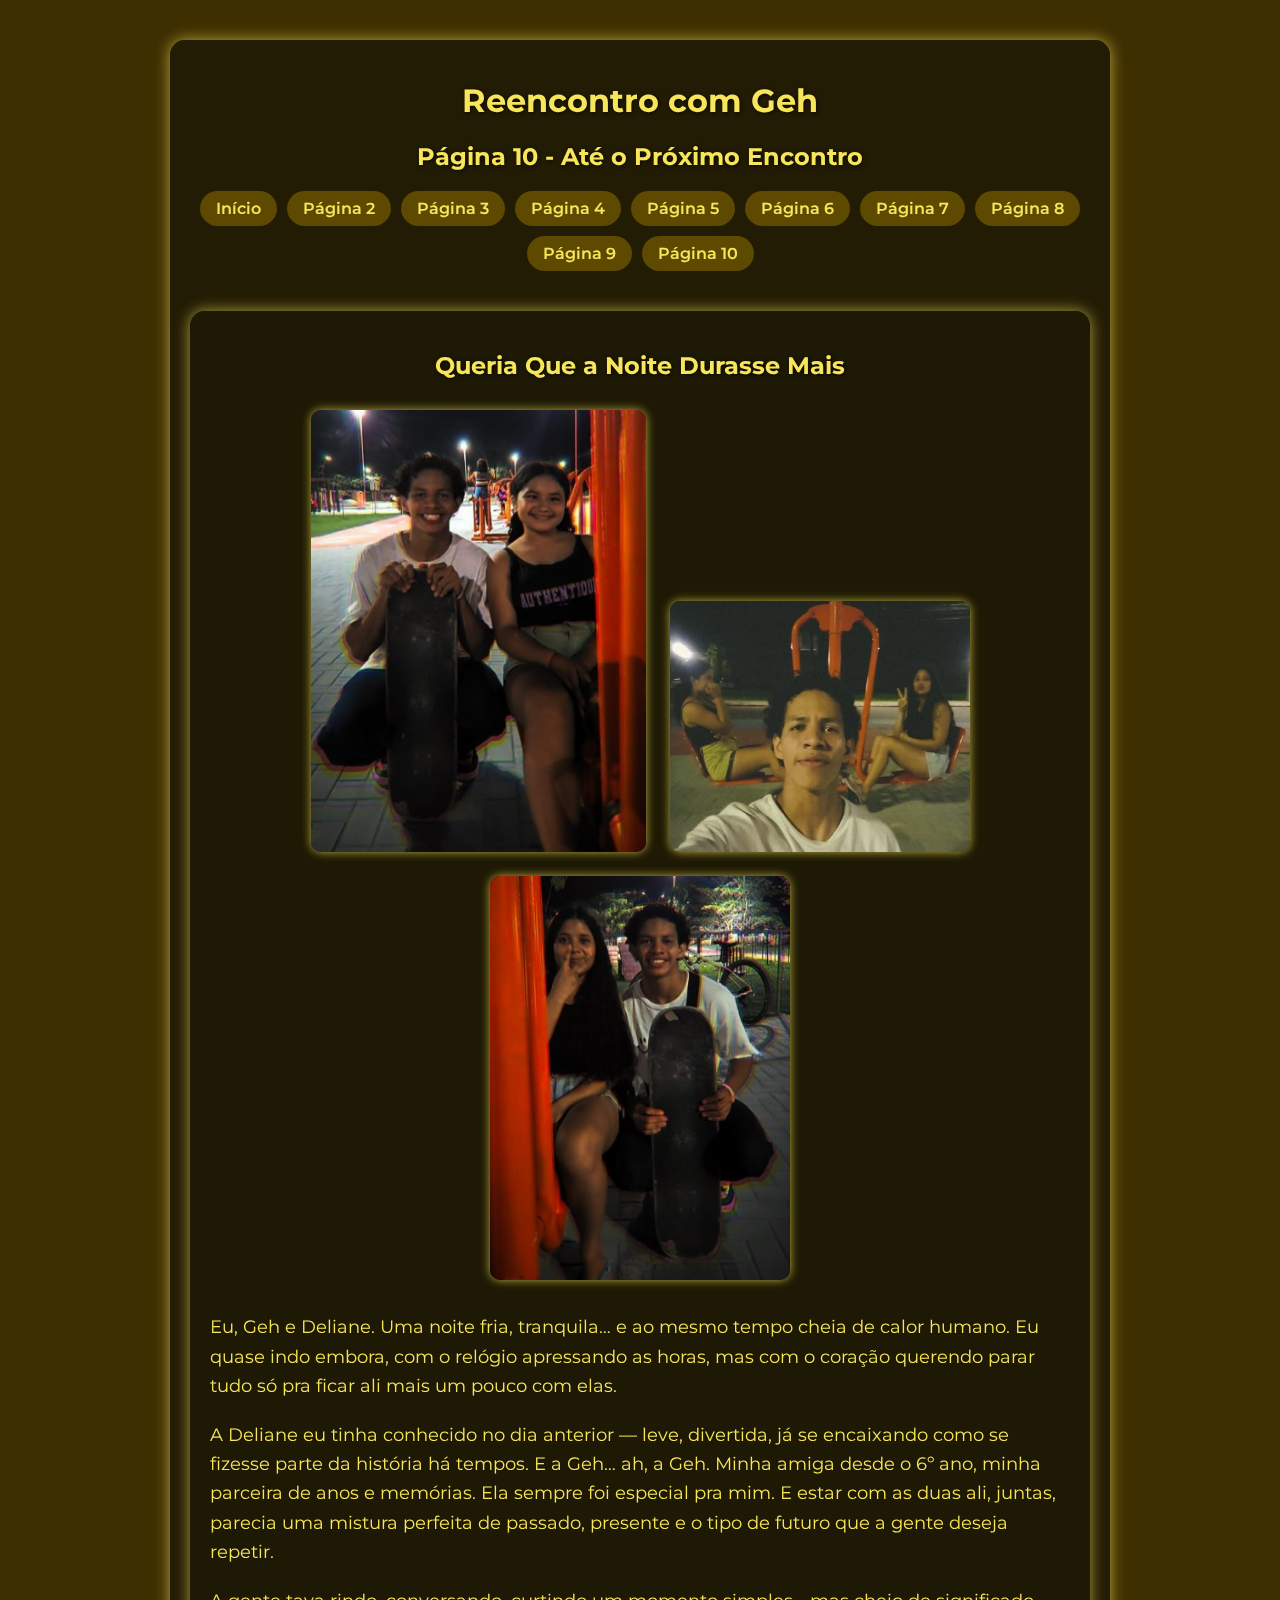
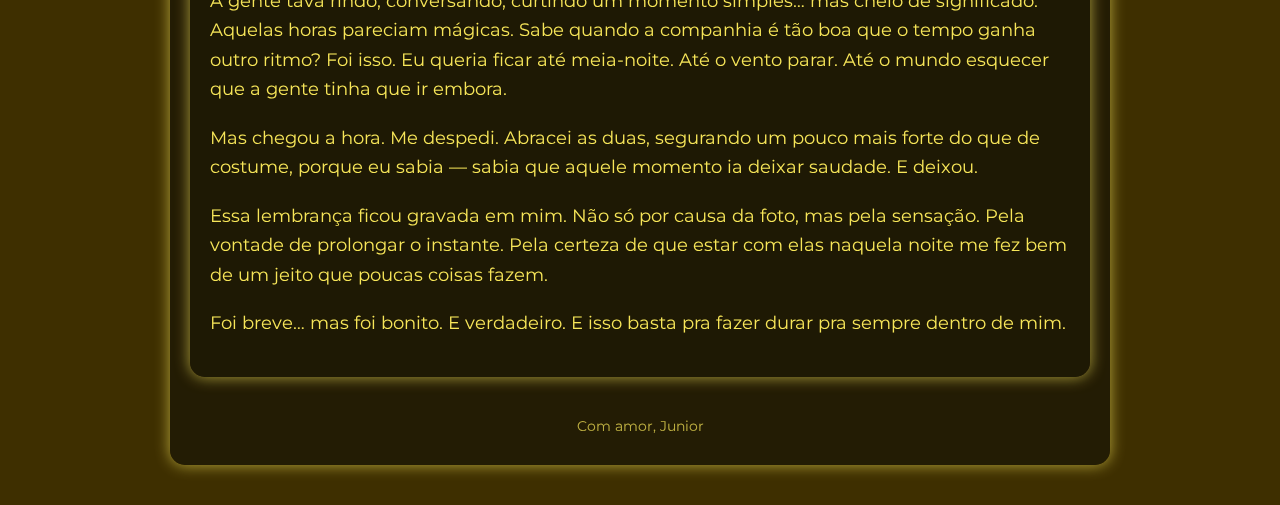
<file: pagina10.html>
<!DOCTYPE html>
<html lang="pt-BR">
<head>
  <meta charset="UTF-8" />
  <meta name="viewport" content="width=device-width, initial-scale=1" />
  <title>Página 10 - Até o Próximo Encontro</title>
  <link rel="stylesheet" href="estilo.css" />
</head>
<body>
  <canvas id="estrelas"></canvas>
  <div class="container">
    <h1>Reencontro com Geh</h1>
    <h2>Página 10 - Até o Próximo Encontro</h2>

    <nav>
      <a href="index.html">Início</a>
      <a href="pagina2.html">Página 2</a>
      <a href="pagina3.html">Página 3</a>
      <a href="pagina4.html">Página 4</a>
      <a href="pagina5.html">Página 5</a>
      <a href="pagina6.html">Página 6</a>
      <a href="pagina7.html">Página 7</a>
      <a href="pagina8.html">Página 8</a>
      <a href="pagina9.html">Página 9</a>
      <a href="pagina10.html">Página 10</a>
    </nav>

  <div class="container">
   <h2>Queria Que a Noite Durasse Mais</h2>
  <div style="text-align: center;">
  <img src="Pag10-1.jpg" alt="Página 3" style="width: 335px; height: auto; margin: 10px;" />
  <img src="Pag10-2.jpg" alt="Página 3" style="width: 300px; height: auto; margin: 10px;" />
  <img src="Pag10-3.jpg" alt="Página 3" style="width: 300px; height: auto; margin: 10px;" />
</div>
 <p>Eu, Geh e Deliane. Uma noite fria, tranquila… e ao mesmo tempo cheia de calor humano. Eu quase indo embora, com o relógio apressando as horas, mas com o coração querendo parar tudo só pra ficar ali mais um pouco com elas.</p>

  <p>A Deliane eu tinha conhecido no dia anterior — leve, divertida, já se encaixando como se fizesse parte da história há tempos. E a Geh… ah, a Geh. Minha amiga desde o 6º ano, minha parceira de anos e memórias. Ela sempre foi especial pra mim. E estar com as duas ali, juntas, parecia uma mistura perfeita de passado, presente e o tipo de futuro que a gente deseja repetir.</p>

  <p>A gente tava rindo, conversando, curtindo um momento simples… mas cheio de significado. Aquelas horas pareciam mágicas. Sabe quando a companhia é tão boa que o tempo ganha outro ritmo? Foi isso. Eu queria ficar até meia-noite. Até o vento parar. Até o mundo esquecer que a gente tinha que ir embora.</p>

  <p>Mas chegou a hora. Me despedi. Abracei as duas, segurando um pouco mais forte do que de costume, porque eu sabia — sabia que aquele momento ia deixar saudade. E deixou.</p>

  <p>Essa lembrança ficou gravada em mim. Não só por causa da foto, mas pela sensação. Pela vontade de prolongar o instante. Pela certeza de que estar com elas naquela noite me fez bem de um jeito que poucas coisas fazem.</p>

  <p>Foi breve… mas foi bonito. E verdadeiro. E isso basta pra fazer durar pra sempre dentro de mim.</p>

</div>
    <footer>Com amor, Junior</footer>
  </div>
</body>
</html>
</file>
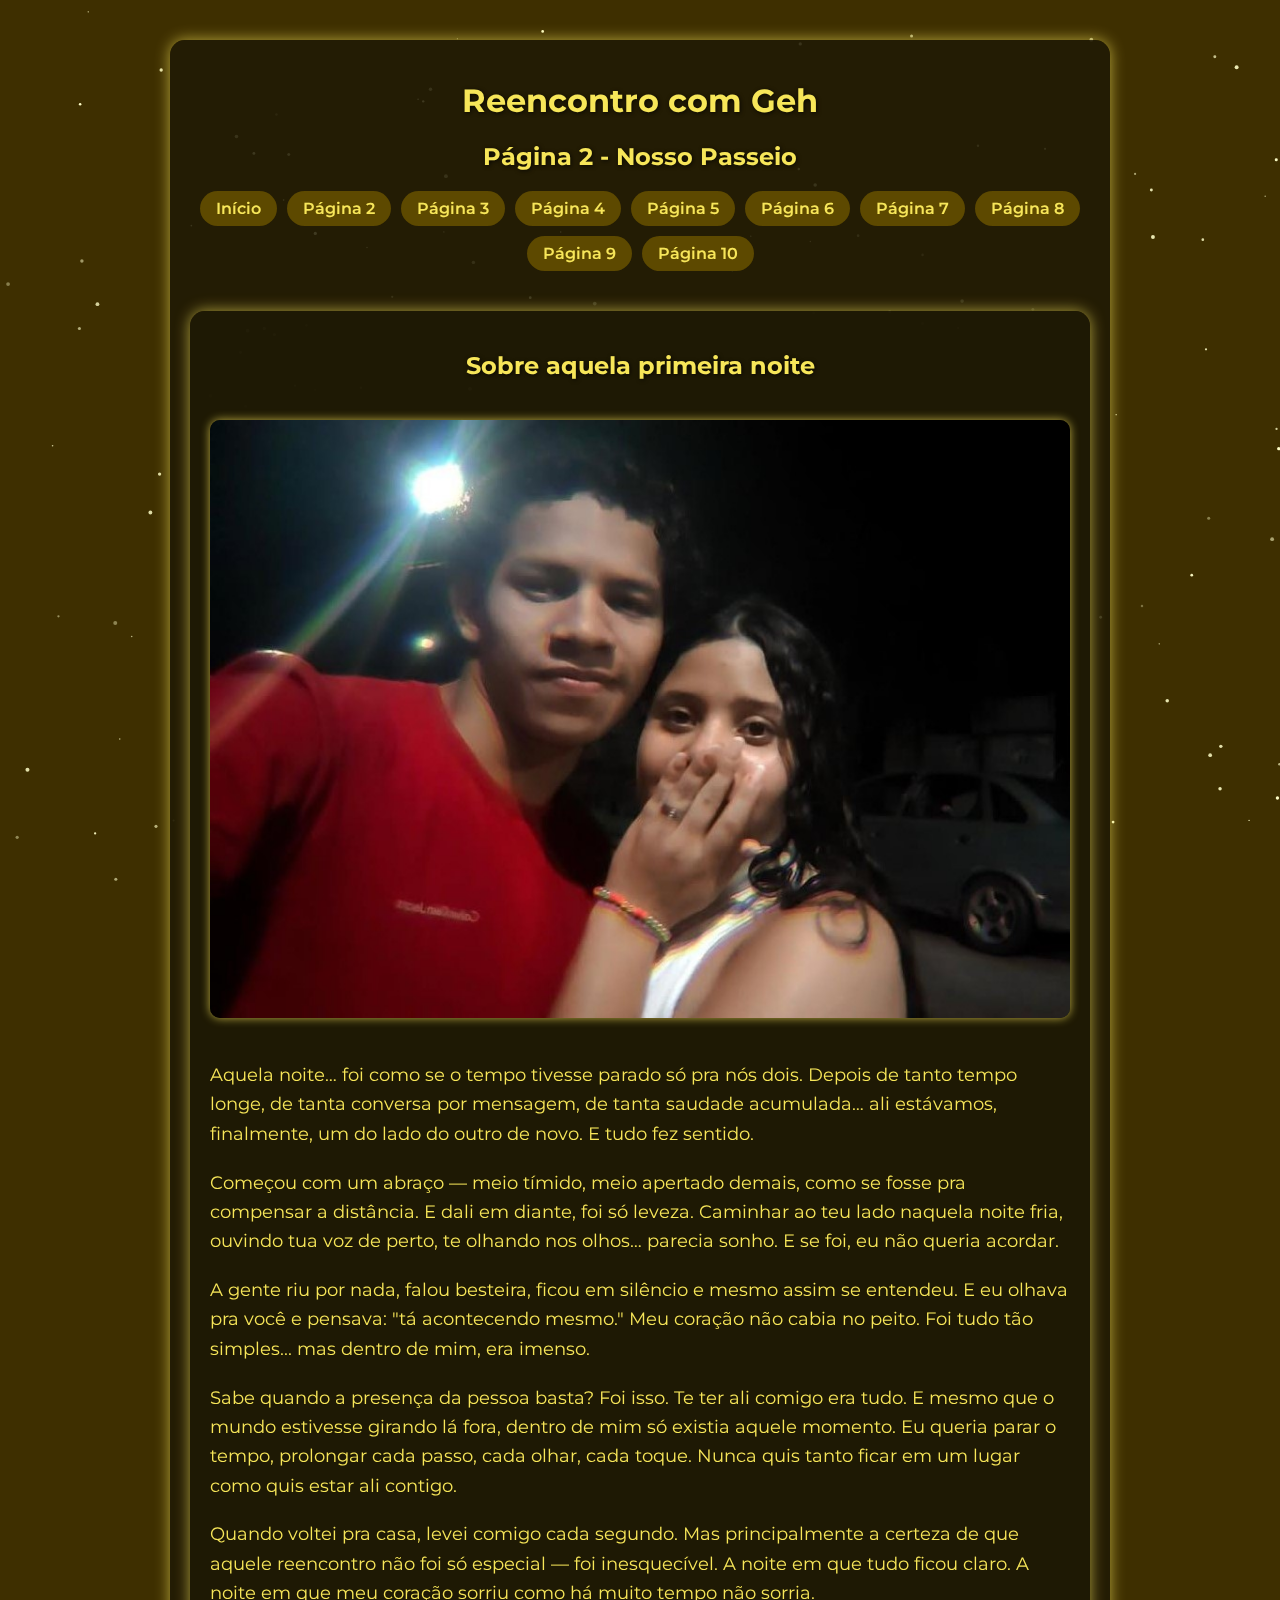
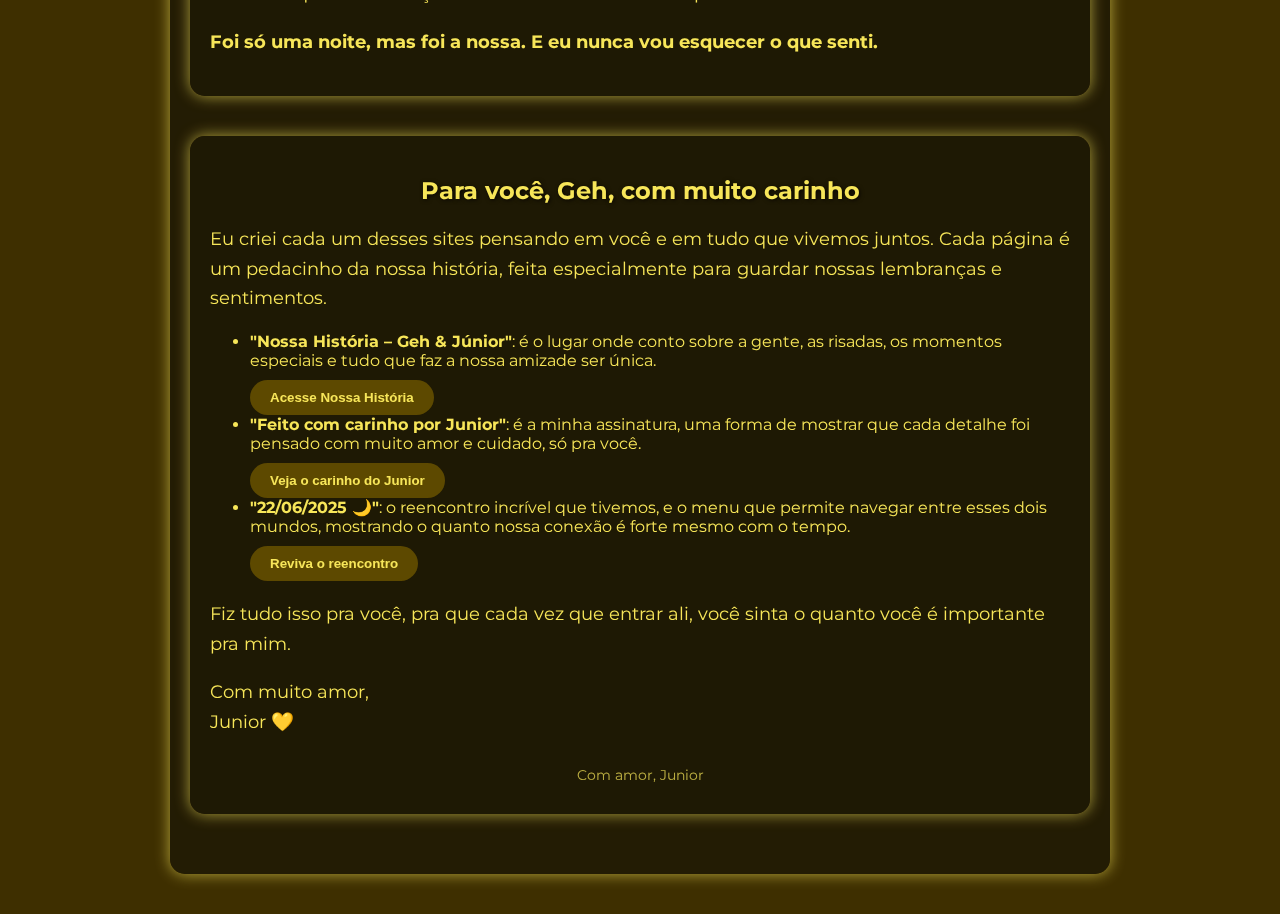
<file: pagina2.html>
<!DOCTYPE html>
<html lang="pt-BR">
<head>
  <meta charset="UTF-8" />
  <meta name="viewport" content="width=device-width, initial-scale=1" />
  <title>Página 2 - Nosso Passeio</title>
  <link rel="stylesheet" href="estilo.css" />
</head>
<body>
  <canvas id="estrelas"></canvas>
  <div class="container">
    <h1>Reencontro com Geh</h1>
    <h2>Página 2 - Nosso Passeio</h2>

    <nav>
      <a href="index.html">Início</a>
      <a href="pagina2.html">Página 2</a>
      <a href="pagina3.html">Página 3</a>
      <a href="pagina4.html">Página 4</a>
      <a href="pagina5.html">Página 5</a>
      <a href="pagina6.html">Página 6</a>
      <a href="pagina7.html">Página 7</a>
      <a href="pagina8.html">Página 8</a>
      <a href="pagina9.html">Página 9</a>
      <a href="pagina10.html">Página 10</a>
    </nav>

    <div class="container">
  <h2>Sobre aquela primeira noite</h2>
  <img src="Pag2.jpg" alt="Só a gente entende" /> 
<p> Aquela noite… foi como se o tempo tivesse parado só pra nós dois. Depois de tanto tempo longe, de tanta conversa por mensagem, de tanta saudade acumulada… ali estávamos, finalmente, um do lado do outro de novo. E tudo fez sentido. </p> <p> Começou com um abraço — meio tímido, meio apertado demais, como se fosse pra compensar a distância. E dali em diante, foi só leveza. Caminhar ao teu lado naquela noite fria, ouvindo tua voz de perto, te olhando nos olhos… parecia sonho. E se foi, eu não queria acordar. </p> <p> A gente riu por nada, falou besteira, ficou em silêncio e mesmo assim se entendeu. E eu olhava pra você e pensava: "tá acontecendo mesmo." Meu coração não cabia no peito. Foi tudo tão simples... mas dentro de mim, era imenso. </p> <p> Sabe quando a presença da pessoa basta? Foi isso. Te ter ali comigo era tudo. E mesmo que o mundo estivesse girando lá fora, dentro de mim só existia aquele momento. Eu queria parar o tempo, prolongar cada passo, cada olhar, cada toque. Nunca quis tanto ficar em um lugar como quis estar ali contigo. </p> <p> Quando voltei pra casa, levei comigo cada segundo. Mas principalmente a certeza de que aquele reencontro não foi só especial — foi inesquecível. A noite em que tudo ficou claro. A noite em que meu coração sorriu como há muito tempo não sorria. </p> <p><strong>Foi só uma noite, mas foi a nossa. E eu nunca vou esquecer o que senti.</strong></p>
</div>

<div class="container">
  <h2>Para você, Geh, com muito carinho</h2>
  <p>Eu criei cada um desses sites pensando em você e em tudo que vivemos juntos. Cada página é um pedacinho da nossa história, feita especialmente para guardar nossas lembranças e sentimentos.</p>
  <ul>
    <li><strong>"Nossa História – Geh &amp; Júnior"</strong>: é o lugar onde conto sobre a gente, as risadas, os momentos especiais e tudo que faz a nossa amizade ser única.<br>
      <a href="https://junixsk8.github.io/Geh/" target="_blank" rel="noopener noreferrer">
        <button type="button" id="botao-reencontro">Acesse Nossa História</button>
      </a>
    </li>
    <li><strong>"Feito com carinho por Junior"</strong>: é a minha assinatura, uma forma de mostrar que cada detalhe foi pensado com muito amor e cuidado, só pra você.<br>
      <a href="https://junixsk8.github.io/MelhorAmiga/" target="_blank" rel="noopener noreferrer">
        <button type="button" id="botao-reencontro">Veja o carinho do Junior</button>
      </a>
    </li>
    <li><strong>"22/06/2025 🌙"</strong>: o reencontro incrível que tivemos, e o menu que permite navegar entre esses dois mundos, mostrando o quanto nossa conexão é forte mesmo com o tempo.<br>
      <a href="https://junixsk8.github.io/reencontro-/" target="_blank" rel="noopener noreferrer">
        <button type="button" id="botao-reencontro">Reviva o reencontro</button>
      </a>
    </li>
  </ul>
  <p>Fiz tudo isso pra você, pra que cada vez que entrar ali, você sinta o quanto você é importante pra mim.</p>
  <p>Com muito amor,<br />Junior 💛</p>
  <footer>Com amor, Junior</footer>
</div>

  <script src="script.js"></script>
</body>
</html>
</file>
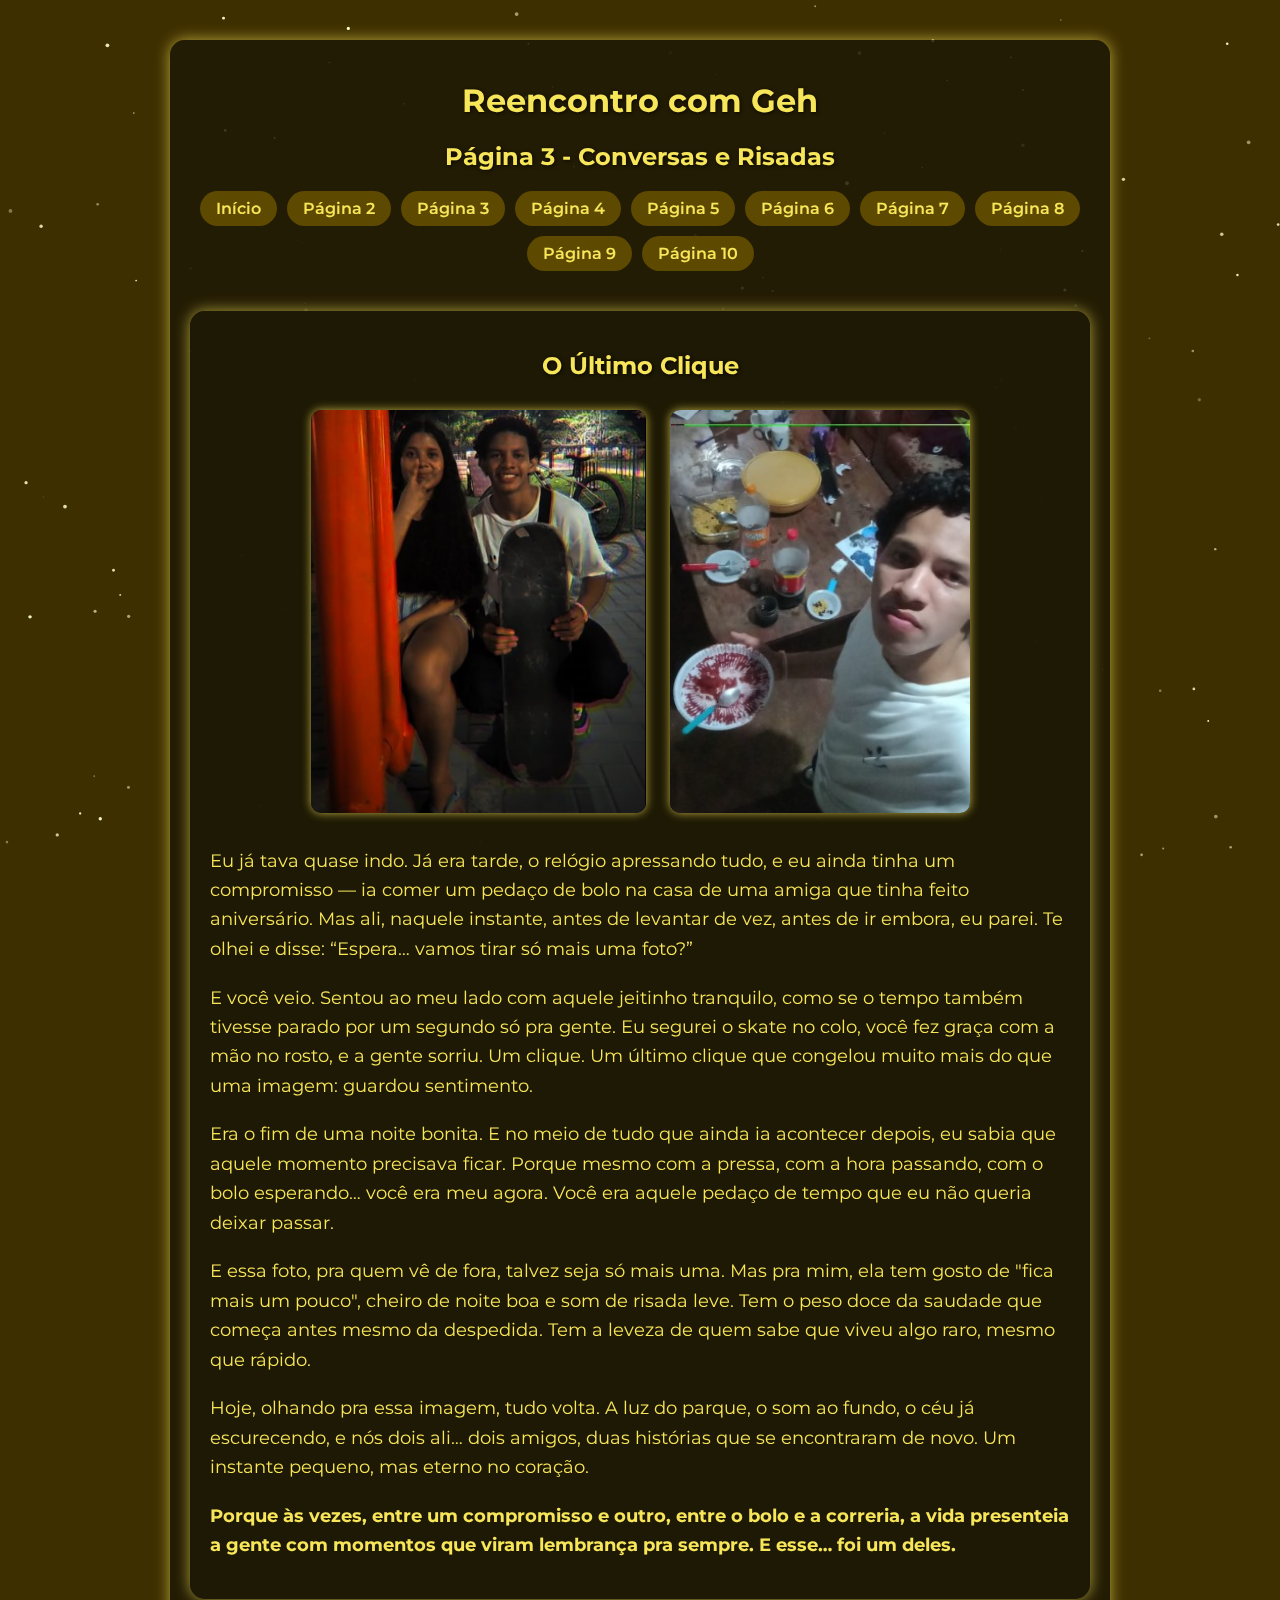
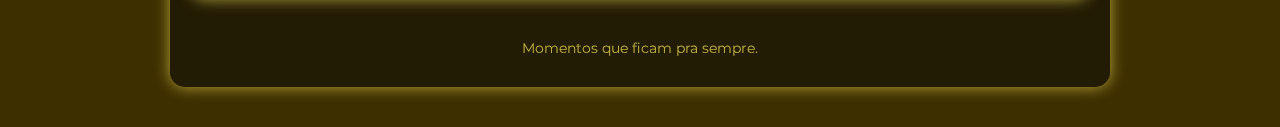
<file: pagina3.html>
<!DOCTYPE html>
<html lang="pt-BR">
<head>
  <meta charset="UTF-8" />
  <meta name="viewport" content="width=device-width, initial-scale=1" />
  <title>Página 3 - Conversas e Risadas</title>
  <link rel="stylesheet" href="estilo.css" />
</head>
<body>
  <canvas id="estrelas"></canvas>
  <div class="container">
    <h1>Reencontro com Geh</h1>
    <h2>Página 3 - Conversas e Risadas</h2>

    <nav>
      <a href="index.html">Início</a>
      <a href="pagina2.html">Página 2</a>
      <a href="pagina3.html">Página 3</a>
      <a href="pagina4.html">Página 4</a>
      <a href="pagina5.html">Página 5</a>
      <a href="pagina6.html">Página 6</a>
      <a href="pagina7.html">Página 7</a>
      <a href="pagina8.html">Página 8</a>
      <a href="pagina9.html">Página 9</a>
      <a href="pagina10.html">Página 10</a>
    </nav>
 <div class="container">
   <h2>O Último Clique</h2>
  <div style="text-align: center;">
  <img src="Pag3.jpg" alt="Página 3" style="width: 335px; height: auto; margin: 10px;" />
  <img src="Pag-3.jpg" alt="Página 3" style="width: 300px; height: auto; margin: 10px;" />
</div>
  <p>
    Eu já tava quase indo. Já era tarde, o relógio apressando tudo, e eu ainda tinha um compromisso — ia comer um pedaço de bolo na casa de uma amiga que tinha feito aniversário. Mas ali, naquele instante, antes de levantar de vez, antes de ir embora, eu parei. Te olhei e disse: “Espera… vamos tirar só mais uma foto?”
  </p>

  <p>
    E você veio. Sentou ao meu lado com aquele jeitinho tranquilo, como se o tempo também tivesse parado por um segundo só pra gente. Eu segurei o skate no colo, você fez graça com a mão no rosto, e a gente sorriu. Um clique. Um último clique que congelou muito mais do que uma imagem: guardou sentimento.
  </p>

  <p>
    Era o fim de uma noite bonita. E no meio de tudo que ainda ia acontecer depois, eu sabia que aquele momento precisava ficar. Porque mesmo com a pressa, com a hora passando, com o bolo esperando… você era meu agora. Você era aquele pedaço de tempo que eu não queria deixar passar.
  </p>

  <p>
    E essa foto, pra quem vê de fora, talvez seja só mais uma. Mas pra mim, ela tem gosto de "fica mais um pouco", cheiro de noite boa e som de risada leve. Tem o peso doce da saudade que começa antes mesmo da despedida. Tem a leveza de quem sabe que viveu algo raro, mesmo que rápido.
  </p>

  <p>
    Hoje, olhando pra essa imagem, tudo volta. A luz do parque, o som ao fundo, o céu já escurecendo, e nós dois ali… dois amigos, duas histórias que se encontraram de novo. Um instante pequeno, mas eterno no coração.
  </p>

  <p><strong>Porque às vezes, entre um compromisso e outro, entre o bolo e a correria, a vida presenteia a gente com momentos que viram lembrança pra sempre. E esse… foi um deles.</strong></p>
</div>
    <footer>Momentos que ficam pra sempre.</footer>
  </div>

  <script src="script.js"></script>
</body>
</html>
</file>
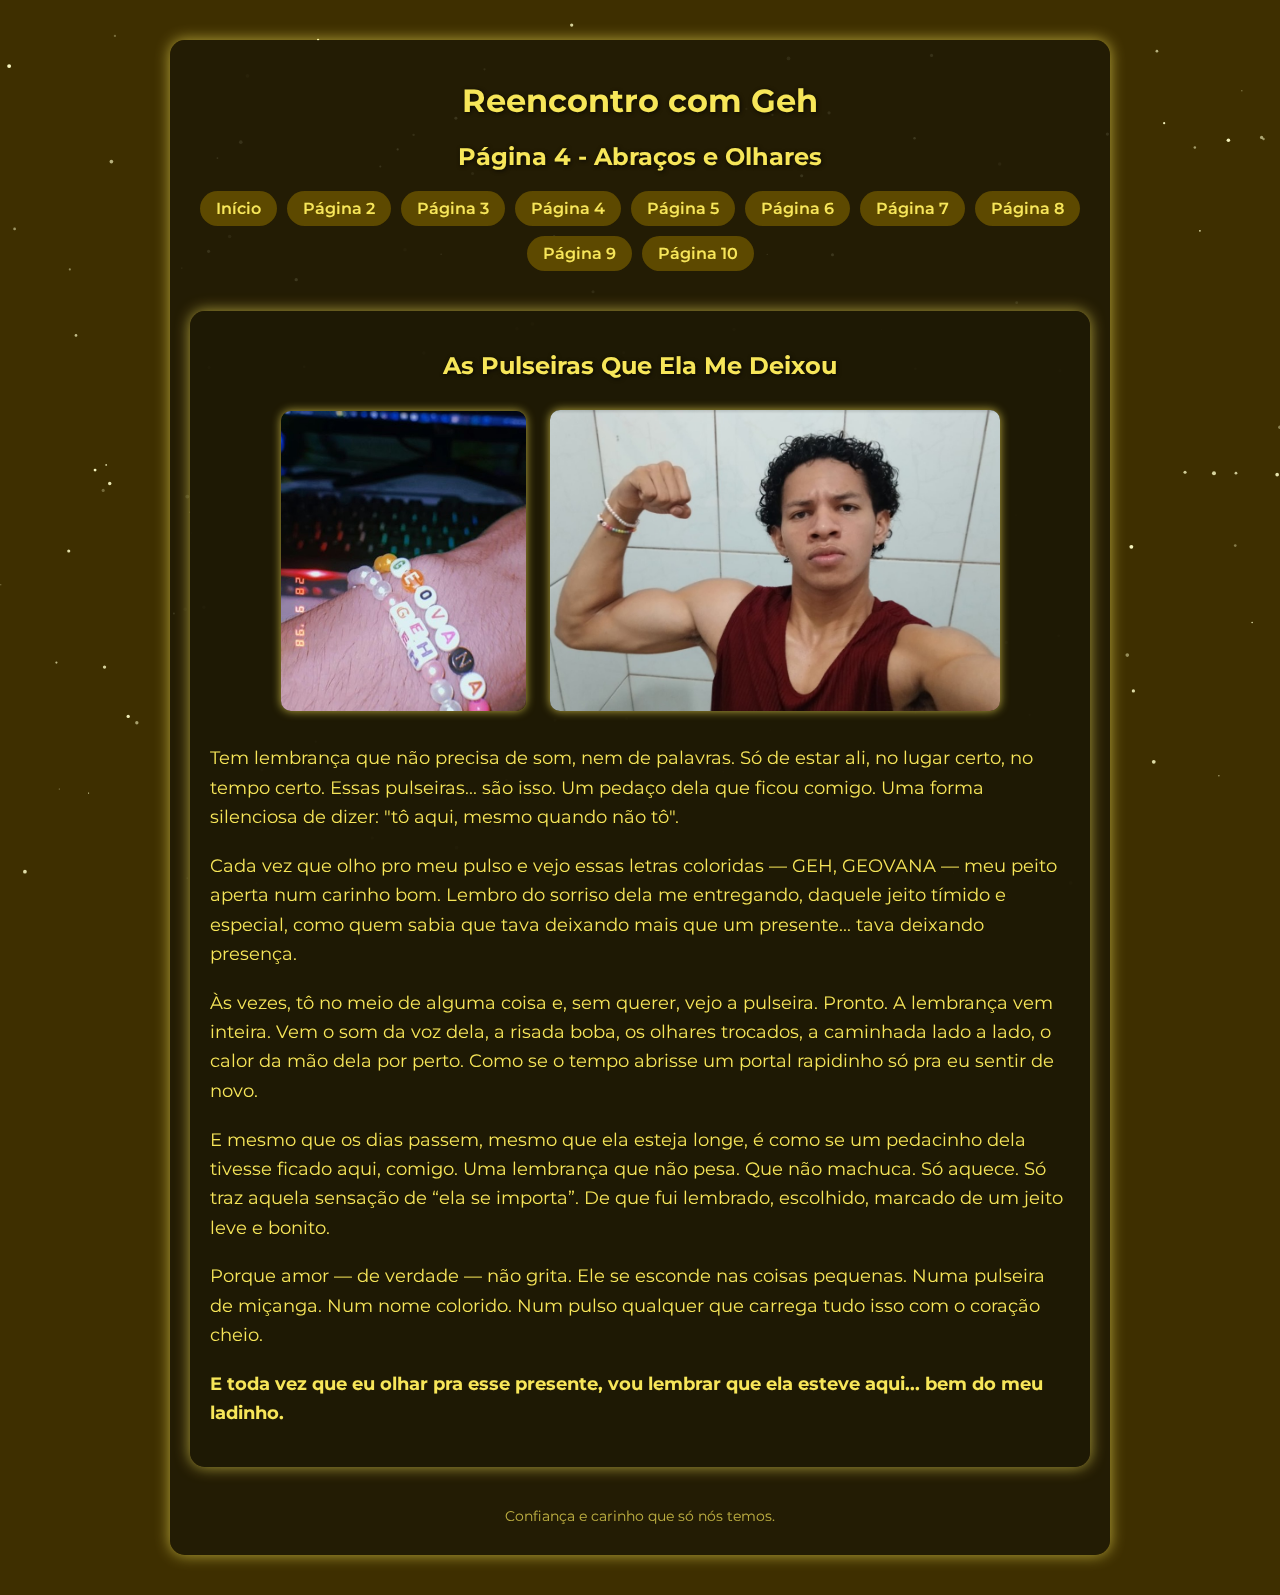
<file: pagina4.html>
<!DOCTYPE html>
<html lang="pt-BR">
<head>
  <meta charset="UTF-8" />
  <meta name="viewport" content="width=device-width, initial-scale=1" />
  <title>Página 4 - Abraços e Olhares</title>
  <link rel="stylesheet" href="estilo.css" />
</head>
<body>
  <canvas id="estrelas"></canvas>
  <div class="container">
    <h1>Reencontro com Geh</h1>
    <h2>Página 4 - Abraços e Olhares</h2>

    <nav>
      <a href="index.html">Início</a>
      <a href="pagina2.html">Página 2</a>
      <a href="pagina3.html">Página 3</a>
      <a href="pagina4.html">Página 4</a>
      <a href="pagina5.html">Página 5</a>
      <a href="pagina6.html">Página 6</a>
      <a href="pagina7.html">Página 7</a>
      <a href="pagina8.html">Página 8</a>
      <a href="pagina9.html">Página 9</a>
      <a href="pagina10.html">Página 10</a>
    </nav>

<div class="container">
    <h2>As Pulseiras Que Ela Me Deixou</h2>
 <div style="text-align: center;">
  <img src="Pag4.jpg" alt="Página 3" style="width: 245px; height: auto; margin: 10px;" />
  <img src="Pag-4.jpg" alt="Página 3" style="width: 450px; height: auto; margin: 10px;" />
</div>
  <p>
    Tem lembrança que não precisa de som, nem de palavras. Só de estar ali, no lugar certo, no tempo certo. Essas pulseiras... são isso. Um pedaço dela que ficou comigo. Uma forma silenciosa de dizer: "tô aqui, mesmo quando não tô".
  </p>

  <p>
    Cada vez que olho pro meu pulso e vejo essas letras coloridas — GEH, GEOVANA — meu peito aperta num carinho bom. Lembro do sorriso dela me entregando, daquele jeito tímido e especial, como quem sabia que tava deixando mais que um presente... tava deixando presença.
  </p>

  <p>
    Às vezes, tô no meio de alguma coisa e, sem querer, vejo a pulseira. Pronto. A lembrança vem inteira. Vem o som da voz dela, a risada boba, os olhares trocados, a caminhada lado a lado, o calor da mão dela por perto. Como se o tempo abrisse um portal rapidinho só pra eu sentir de novo.
  </p>

  <p>
    E mesmo que os dias passem, mesmo que ela esteja longe, é como se um pedacinho dela tivesse ficado aqui, comigo. Uma lembrança que não pesa. Que não machuca. Só aquece. Só traz aquela sensação de “ela se importa”. De que fui lembrado, escolhido, marcado de um jeito leve e bonito.
  </p>

  <p>
    Porque amor — de verdade — não grita. Ele se esconde nas coisas pequenas. Numa pulseira de miçanga. Num nome colorido. Num pulso qualquer que carrega tudo isso com o coração cheio.
  </p>

  <p><strong>E toda vez que eu olhar pra esse presente, vou lembrar que ela esteve aqui... bem do meu ladinho.</strong></p>

</div>
    <footer>Confiança e carinho que só nós temos.</footer>
  </div>

  <script src="script.js"></script>
</body>
</html>
</file>
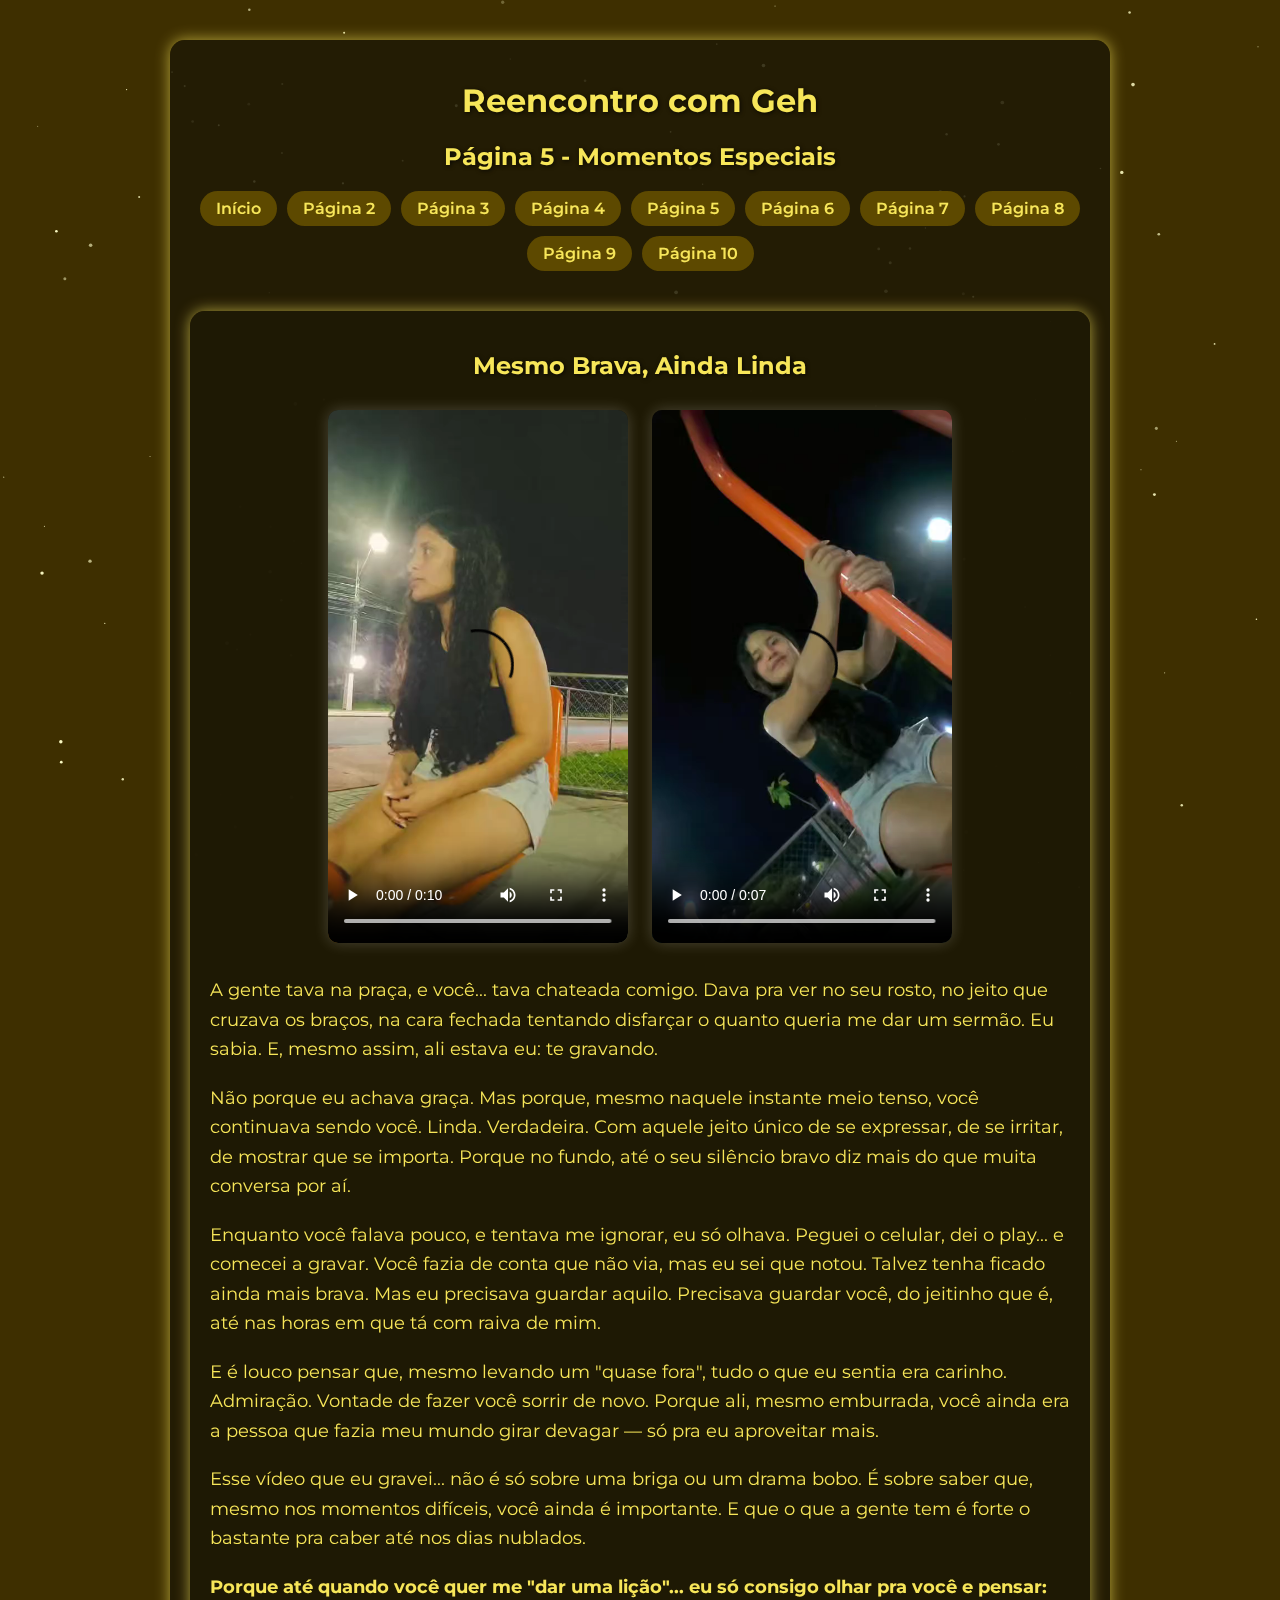
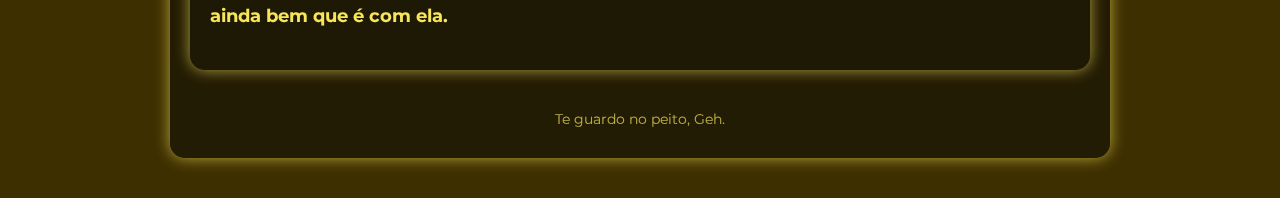
<file: pagina5.html>
<!DOCTYPE html>
<html lang="pt-BR">
<head>
  <meta charset="UTF-8" />
  <meta name="viewport" content="width=device-width, initial-scale=1" />
  <title>Página 5 - Momentos Especiais</title>
  <link rel="stylesheet" href="estilo.css" />
</head>
<body>
  <canvas id="estrelas"></canvas>
  <div class="container">
    <h1>Reencontro com Geh</h1>
    <h2>Página 5 - Momentos Especiais</h2>

    <nav>
      <a href="index.html">Início</a>
      <a href="pagina2.html">Página 2</a>
      <a href="pagina3.html">Página 3</a>
      <a href="pagina4.html">Página 4</a>
      <a href="pagina5.html">Página 5</a>
      <a href="pagina6.html">Página 6</a>
      <a href="pagina7.html">Página 7</a>
      <a href="pagina8.html">Página 8</a>
      <a href="pagina9.html">Página 9</a>
      <a href="pagina10.html">Página 10</a>
    </nav>
<div class="container">
   <h2>Mesmo Brava, Ainda Linda</h2>
<div style="text-align: center; margin-top: 20px;">
  <video src="Pag5.mp4" controls 
         style="width: 300px; max-width: 90%; margin: 10px; border-radius: 10px; box-shadow: 0 0 15px rgba(255, 255, 255, 0.2);">
  </video>

  <video src="Pag-5.mp4" controls 
         style="width: 300px; max-width: 90%; margin: 10px; border-radius: 10px; box-shadow: 0 0 15px rgba(255, 255, 255, 0.2);">
  </video>
</div>
   <p>
    A gente tava na praça, e você... tava chateada comigo. Dava pra ver no seu rosto, no jeito que cruzava os braços, na cara fechada tentando disfarçar o quanto queria me dar um sermão. Eu sabia. E, mesmo assim, ali estava eu: te gravando.
  </p>

  <p>
    Não porque eu achava graça. Mas porque, mesmo naquele instante meio tenso, você continuava sendo você. Linda. Verdadeira. Com aquele jeito único de se expressar, de se irritar, de mostrar que se importa. Porque no fundo, até o seu silêncio bravo diz mais do que muita conversa por aí.
  </p>

  <p>
    Enquanto você falava pouco, e tentava me ignorar, eu só olhava. Peguei o celular, dei o play... e comecei a gravar. Você fazia de conta que não via, mas eu sei que notou. Talvez tenha ficado ainda mais brava. Mas eu precisava guardar aquilo. Precisava guardar você, do jeitinho que é, até nas horas em que tá com raiva de mim.
  </p>

  <p>
    E é louco pensar que, mesmo levando um "quase fora", tudo o que eu sentia era carinho. Admiração. Vontade de fazer você sorrir de novo. Porque ali, mesmo emburrada, você ainda era a pessoa que fazia meu mundo girar devagar — só pra eu aproveitar mais.
  </p>

  <p>
    Esse vídeo que eu gravei... não é só sobre uma briga ou um drama bobo. É sobre saber que, mesmo nos momentos difíceis, você ainda é importante. E que o que a gente tem é forte o bastante pra caber até nos dias nublados.
  </p>

  <p><strong>Porque até quando você quer me "dar uma lição"... eu só consigo olhar pra você e pensar: ainda bem que é com ela.</strong></p>

</div>
    <footer>Te guardo no peito, Geh.</footer>
  </div>

  <script src="script.js"></script>
</body>
</html>
</file>
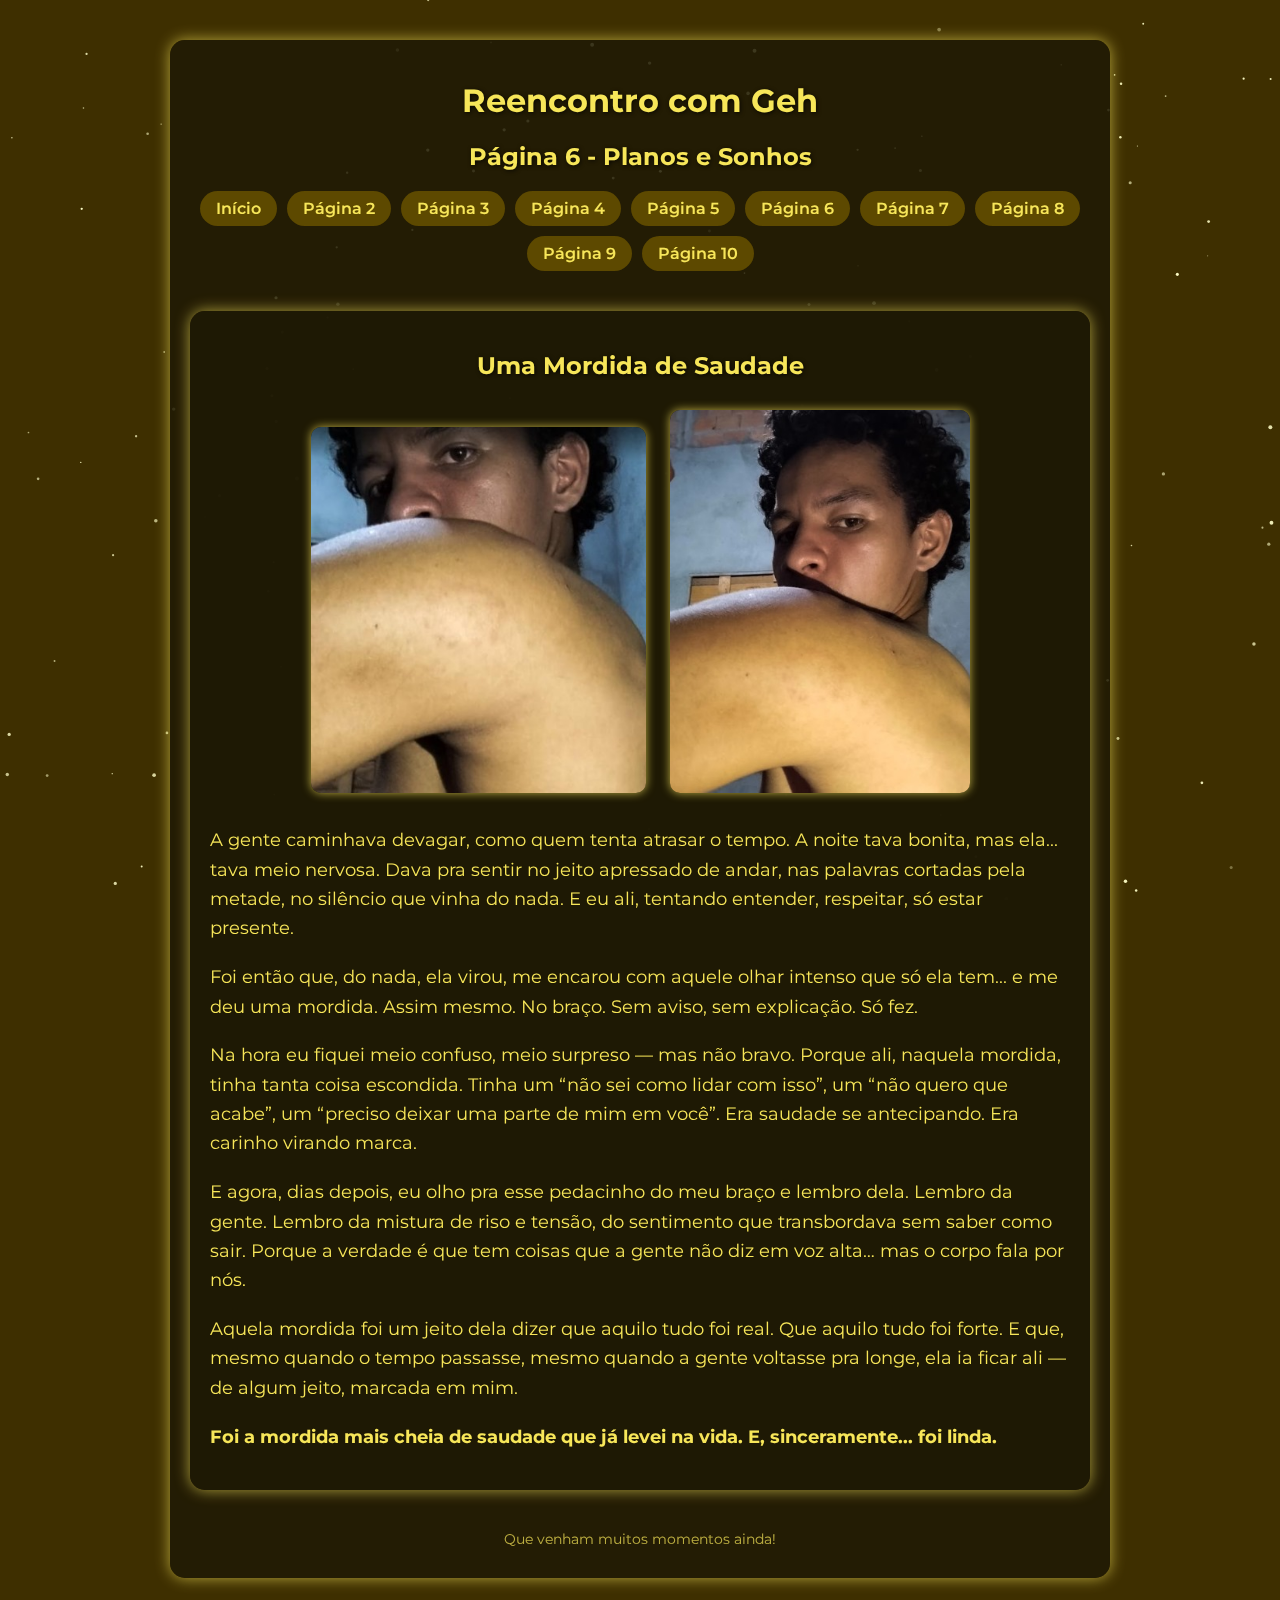
<file: pagina6.html>
<!DOCTYPE html>
<html lang="pt-BR">
<head>
  <meta charset="UTF-8" />
  <meta name="viewport" content="width=device-width, initial-scale=1" />
  <title>Página 6 - Planos e Sonhos</title>
  <link rel="stylesheet" href="estilo.css" />
</head>
<body>
  <canvas id="estrelas"></canvas>
  <div class="container">
    <h1>Reencontro com Geh</h1>
    <h2>Página 6 - Planos e Sonhos</h2>

    <nav>
      <a href="index.html">Início</a>
      <a href="pagina2.html">Página 2</a>
      <a href="pagina3.html">Página 3</a>
      <a href="pagina4.html">Página 4</a>
      <a href="pagina5.html">Página 5</a>
      <a href="pagina6.html">Página 6</a>
      <a href="pagina7.html">Página 7</a>
      <a href="pagina8.html">Página 8</a>
      <a href="pagina9.html">Página 9</a>
      <a href="pagina10.html">Página 10</a>
    </nav>
 <div class="container">
    <h2>Uma Mordida de Saudade</h2>
  <div style="text-align: center;">
  <img src="Pag6.jpg" alt="Página 3" style="width: 335px; height: auto; margin: 10px;" />
  <img src="Pag-6.jpg" alt="Página 3" style="width: 300px; height: auto; margin: 10px;" />
</div>
 <p>
    A gente caminhava devagar, como quem tenta atrasar o tempo. A noite tava bonita, mas ela... tava meio nervosa. Dava pra sentir no jeito apressado de andar, nas palavras cortadas pela metade, no silêncio que vinha do nada. E eu ali, tentando entender, respeitar, só estar presente.
  </p>

  <p>
    Foi então que, do nada, ela virou, me encarou com aquele olhar intenso que só ela tem... e me deu uma mordida. Assim mesmo. No braço. Sem aviso, sem explicação. Só fez.
  </p>

  <p>
    Na hora eu fiquei meio confuso, meio surpreso — mas não bravo. Porque ali, naquela mordida, tinha tanta coisa escondida. Tinha um “não sei como lidar com isso”, um “não quero que acabe”, um “preciso deixar uma parte de mim em você”. Era saudade se antecipando. Era carinho virando marca.
  </p>

  <p>
    E agora, dias depois, eu olho pra esse pedacinho do meu braço e lembro dela. Lembro da gente. Lembro da mistura de riso e tensão, do sentimento que transbordava sem saber como sair. Porque a verdade é que tem coisas que a gente não diz em voz alta… mas o corpo fala por nós.
  </p>

  <p>
    Aquela mordida foi um jeito dela dizer que aquilo tudo foi real. Que aquilo tudo foi forte. E que, mesmo quando o tempo passasse, mesmo quando a gente voltasse pra longe, ela ia ficar ali — de algum jeito, marcada em mim.
  </p>

  <p><strong>Foi a mordida mais cheia de saudade que já levei na vida. E, sinceramente... foi linda.</strong></p>

</div>
    <footer>Que venham muitos momentos ainda!</footer>
  </div>

  <script src="script.js"></script>
</body>
</html>
</file>
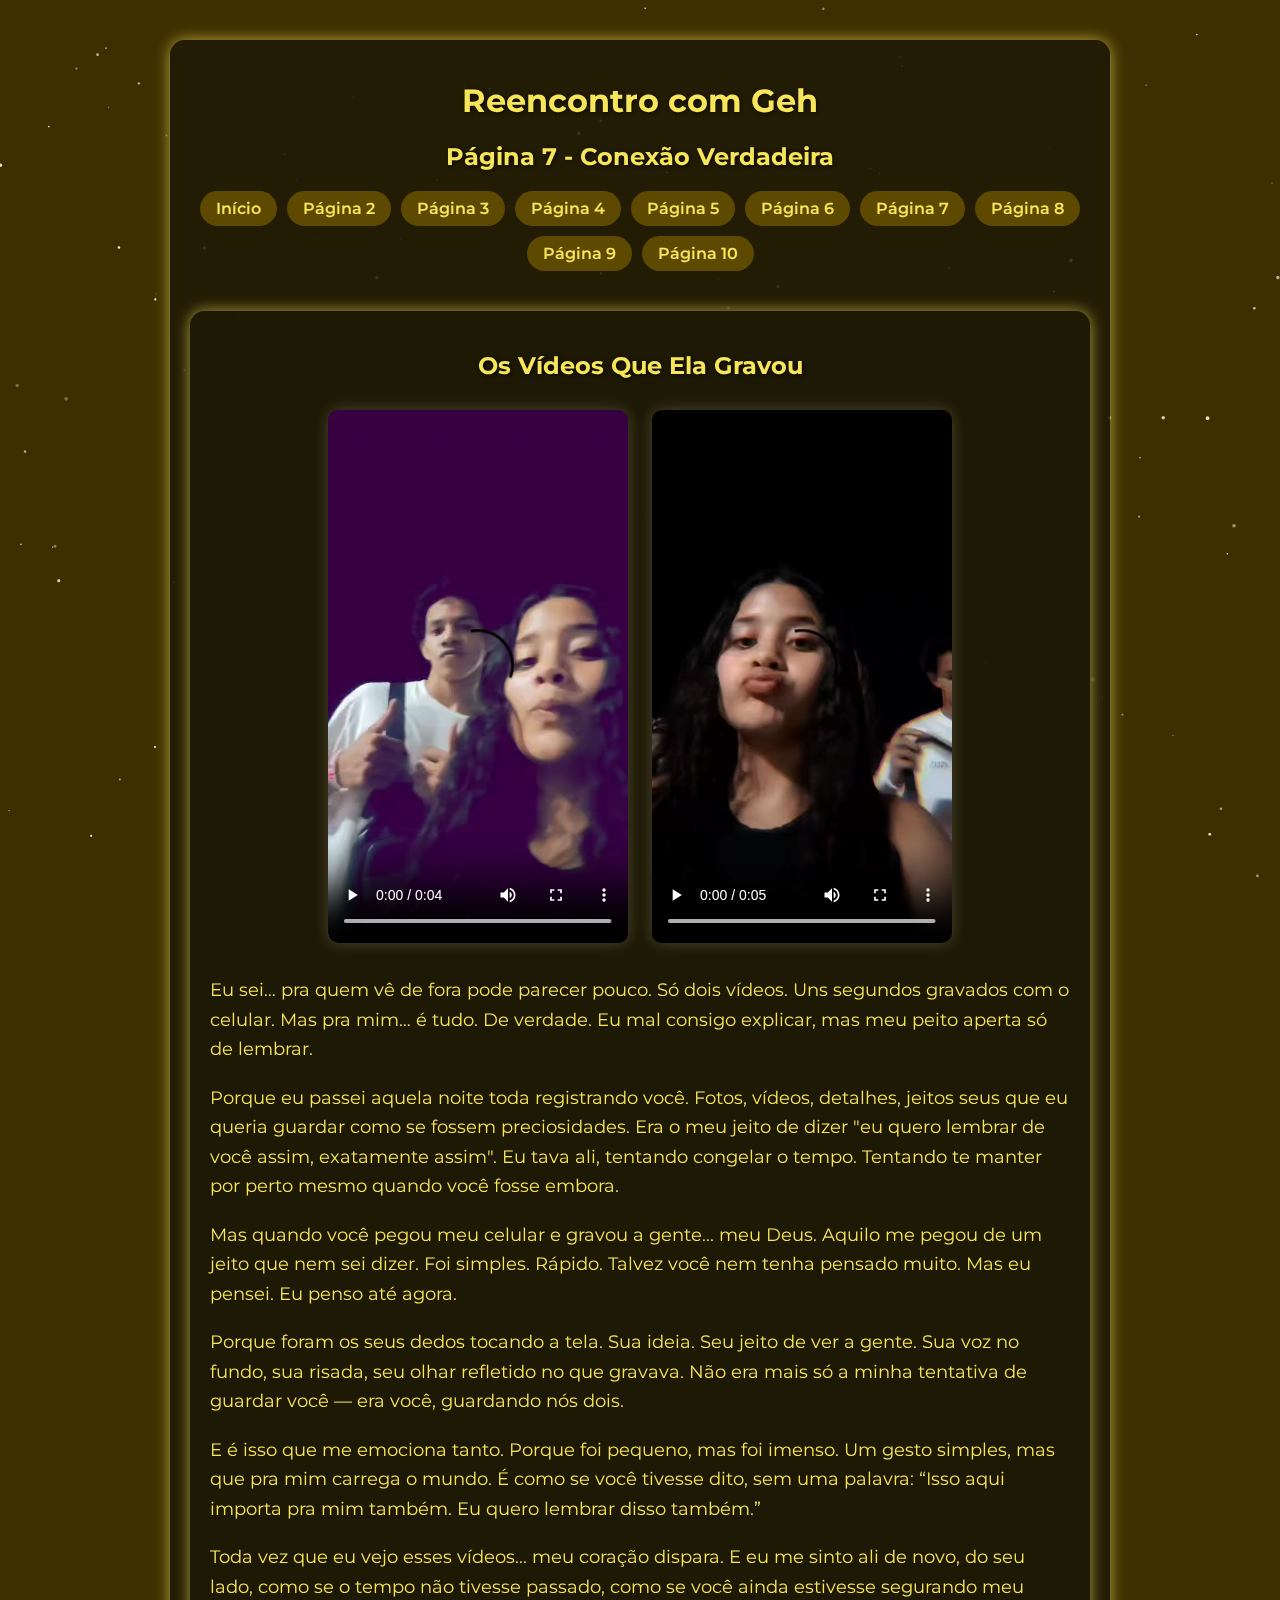
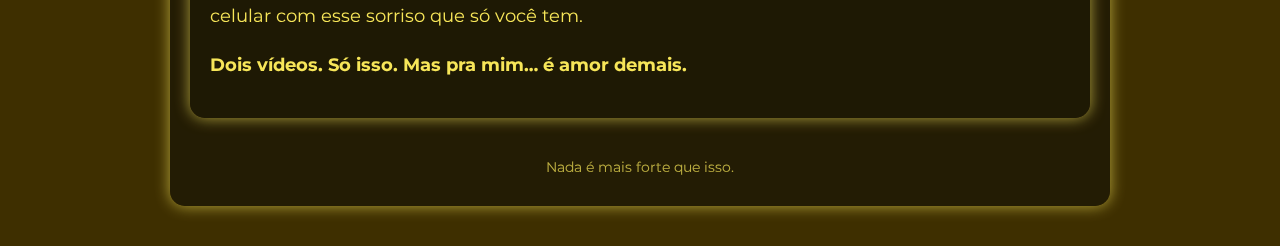
<file: pagina7.html>
<!DOCTYPE html>
<html lang="pt-BR">
<head>
  <meta charset="UTF-8" />
  <meta name="viewport" content="width=device-width, initial-scale=1" />
  <title>Página 7 - Conexão Verdadeira</title>
  <link rel="stylesheet" href="estilo.css" />
</head>
<body>
  <canvas id="estrelas"></canvas>
  <div class="container">
    <h1>Reencontro com Geh</h1>
    <h2>Página 7 - Conexão Verdadeira</h2>

    <nav>
      <a href="index.html">Início</a>
      <a href="pagina2.html">Página 2</a>
      <a href="pagina3.html">Página 3</a>
      <a href="pagina4.html">Página 4</a>
      <a href="pagina5.html">Página 5</a>
      <a href="pagina6.html">Página 6</a>
      <a href="pagina7.html">Página 7</a>
      <a href="pagina8.html">Página 8</a>
      <a href="pagina9.html">Página 9</a>
      <a href="pagina10.html">Página 10</a>
    </nav>

 <div class="container">
   <h2>Os Vídeos Que Ela Gravou</h2>
 <div style="text-align: center; margin-top: 20px;">
  <video src="Pag7.mp4" controls 
         style="width: 300px; max-width: 90%; margin: 10px; border-radius: 10px; box-shadow: 0 0 15px rgba(255, 255, 255, 0.2);">
  </video>

  <video src="Pag-7.mp4" controls 
         style="width: 300px; max-width: 90%; margin: 10px; border-radius: 10px; box-shadow: 0 0 15px rgba(255, 255, 255, 0.2);">
  </video>
</div>
  <p>
    Eu sei… pra quem vê de fora pode parecer pouco. Só dois vídeos. Uns segundos gravados com o celular. Mas pra mim… é tudo. De verdade. Eu mal consigo explicar, mas meu peito aperta só de lembrar.
  </p>

  <p>
    Porque eu passei aquela noite toda registrando você. Fotos, vídeos, detalhes, jeitos seus que eu queria guardar como se fossem preciosidades. Era o meu jeito de dizer "eu quero lembrar de você assim, exatamente assim". Eu tava ali, tentando congelar o tempo. Tentando te manter por perto mesmo quando você fosse embora.
  </p>

  <p>
    Mas quando você pegou meu celular e gravou a gente... meu Deus. Aquilo me pegou de um jeito que nem sei dizer. Foi simples. Rápido. Talvez você nem tenha pensado muito. Mas eu pensei. Eu penso até agora.
  </p>

  <p>
    Porque foram os seus dedos tocando a tela. Sua ideia. Seu jeito de ver a gente. Sua voz no fundo, sua risada, seu olhar refletido no que gravava. Não era mais só a minha tentativa de guardar você — era você, guardando nós dois.
  </p>

  <p>
    E é isso que me emociona tanto. Porque foi pequeno, mas foi imenso. Um gesto simples, mas que pra mim carrega o mundo. É como se você tivesse dito, sem uma palavra: “Isso aqui importa pra mim também. Eu quero lembrar disso também.”
  </p>

  <p>
    Toda vez que eu vejo esses vídeos... meu coração dispara. E eu me sinto ali de novo, do seu lado, como se o tempo não tivesse passado, como se você ainda estivesse segurando meu celular com esse sorriso que só você tem.
  </p>

  <p><strong>Dois vídeos. Só isso. Mas pra mim… é amor demais.</strong></p>

</div>
    <footer>Nada é mais forte que isso.</footer>
  </div>

  <script src="script.js"></script>
</body>
</html>
</file>
<file: estilo.css>
@import url('https://fonts.googleapis.com/css2?family=Montserrat:wght@400;700&display=swap');

body {
  margin: 0;
  font-family: 'Montserrat', sans-serif;
  background: #3e2f00 url('https://i.imgur.com/y8f0wIO.gif') no-repeat center center fixed;
  background-size: cover;
  color: #f7e659;
  min-height: 100vh;
  display: flex;
  flex-direction: column;
  justify-content: flex-start;
  position: relative;
  overflow-x: hidden;
}

.container {
  max-width: 900px;
  margin: 40px auto;
  padding: 20px;
  background: rgba(30, 25, 5, 0.85);
  border-radius: 15px;
  box-shadow: 0 0 15px #f7e659aa;
  position: relative;
  z-index: 2;
}

h1, h2 {
  color: #f7e659;
  text-align: center;
  text-shadow: 1px 1px 4px #000000bb;
}

p {
  font-size: 1.15rem;
  line-height: 1.6;
  margin-bottom: 1.2rem;
}

nav {
  display: flex;
  justify-content: center;
  gap: 10px;
  margin-bottom: 20px;
  flex-wrap: wrap;
}

nav a {
  text-decoration: none;
  color: #f7e659;
  font-weight: 600;
  background-color: #5d4900;
  padding: 8px 16px;
  border-radius: 25px;
  transition: background-color 0.3s ease;
}

nav a:hover {
  background-color: #f7e659;
  color: #3e2f00;
}

img, video {
  max-width: 100%;
  border-radius: 10px;
  margin: 20px 0;
  box-shadow: 0 0 10px #f7e659bb;
}

footer {
  text-align: center;
  font-size: 0.9rem;
  color: #f7e659bb;
  margin: 30px 0 10px 0;
}

a {
  color: #f7e659;
  text-decoration: none;
}

a:hover {
  text-decoration: underline;
}

/* Estrelas */
#estrelas {
  position: fixed;
  top: 0;
  left: 0;
  z-index: 0;
  width: 100vw;
  height: 100vh;
  pointer-events: none;
}
#botao-reencontro {
  display: inline-block;  /* Muda de block para inline-block para alinhamento à esquerda */
  margin: 0;              /* Remove a margem automática */
  text-align: center;
  background-color: #5d4900;
  color: #f7e659;
  border: none;
  padding: 10px 20px;
  border-radius: 25px;
  cursor: pointer;
  transition: background-color 0.3s ease;
  font-weight: 600;
  margin-top: 10px;
}

#botao-reencontro:hover {
  background-color: #f7e659;
  color: #3e2f00;
}
</file>
